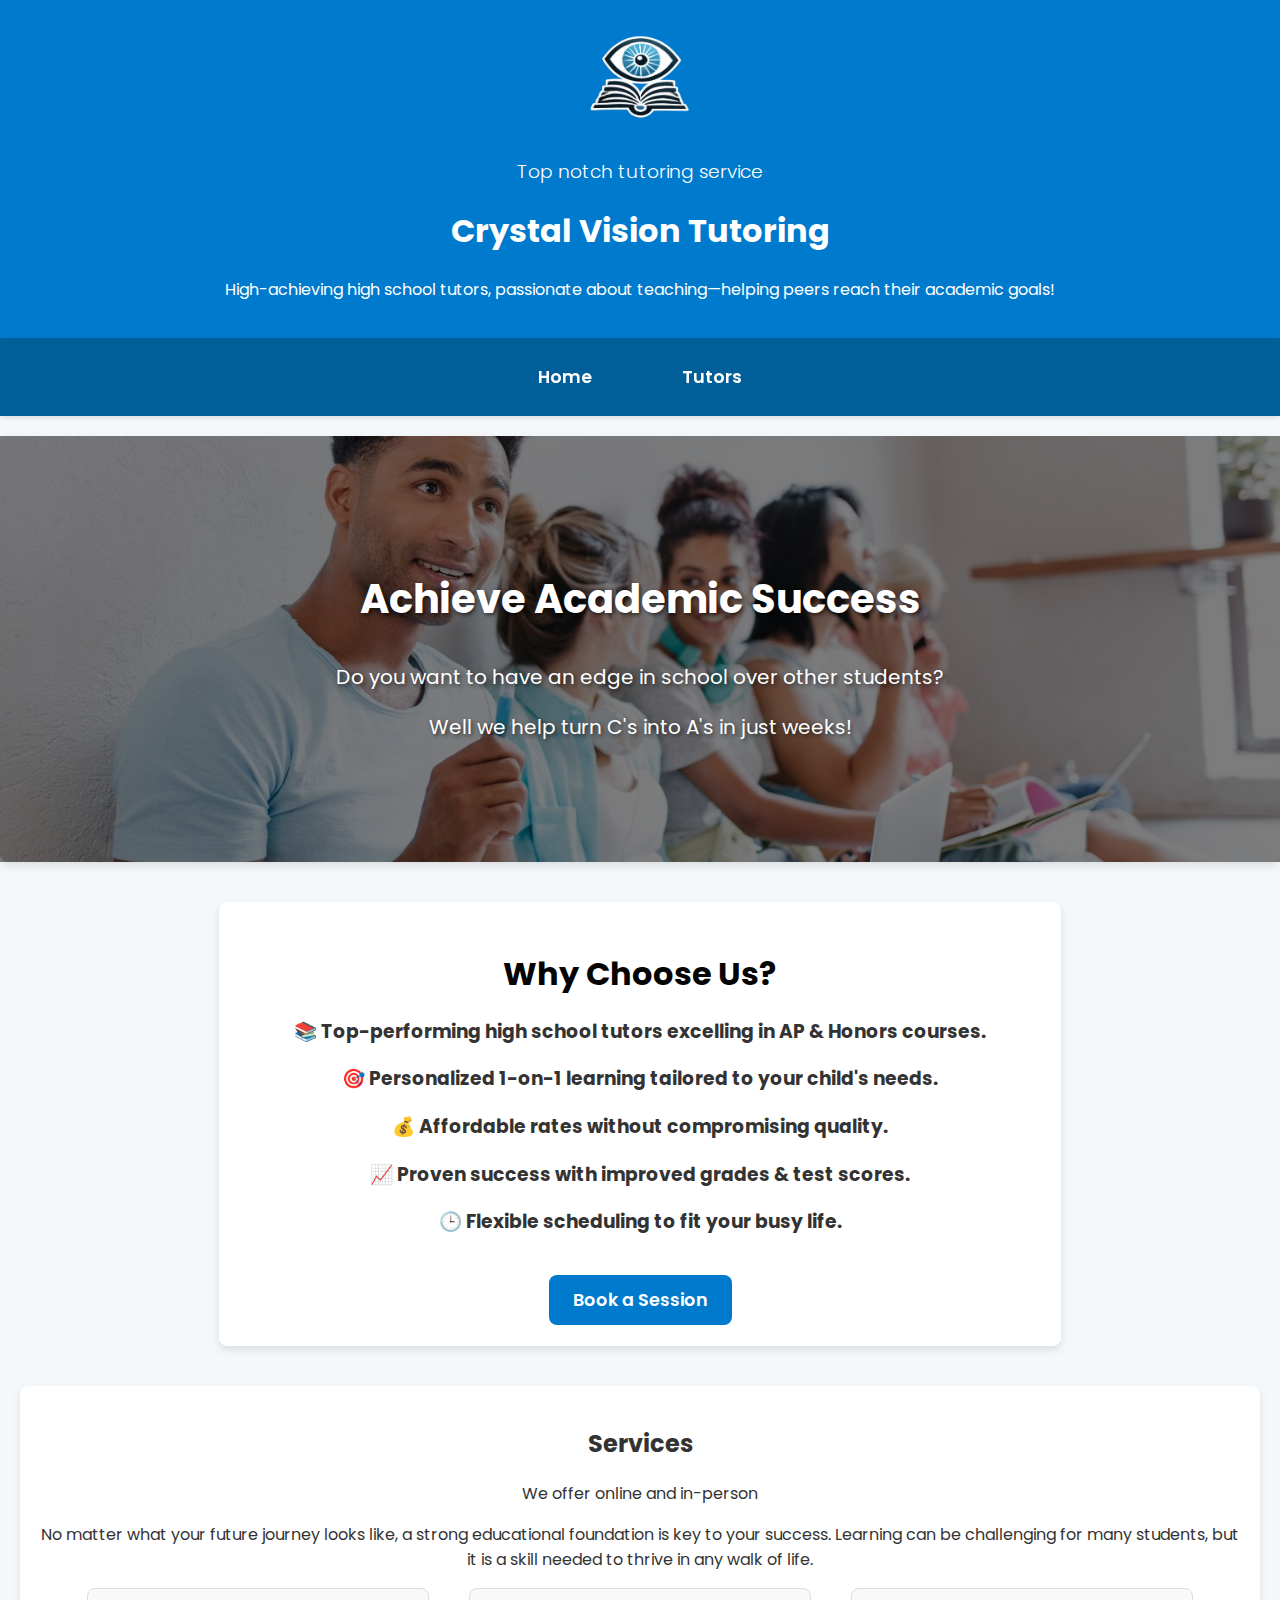
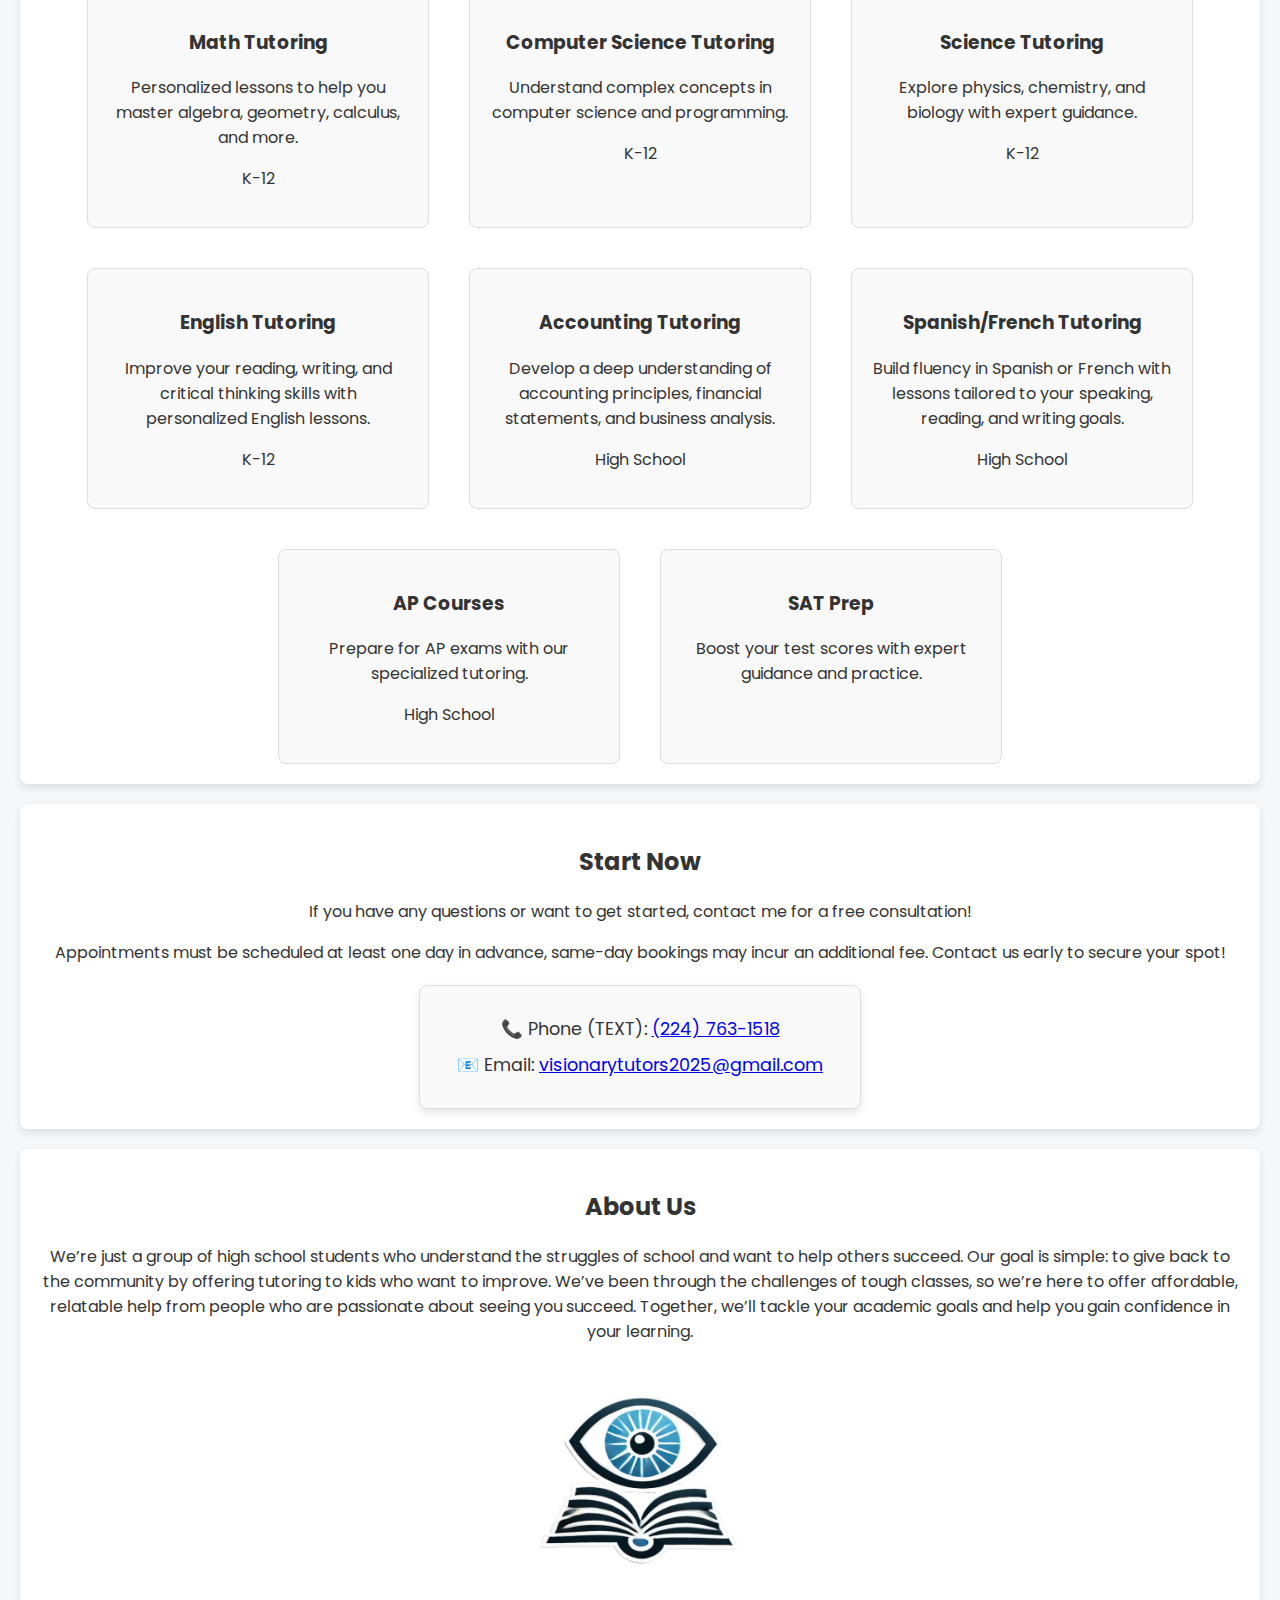
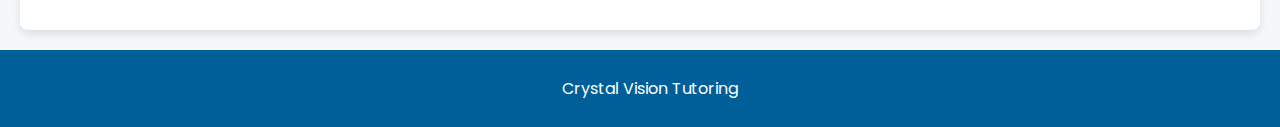
<file: index.html>
<!DOCTYPE html>
<html lang="en">
<head>
    <meta charset="UTF-8">
    <meta name="viewport" content="width=device-width, initial-scale=1.0">
    <title>Crystal Vision Tutoring</title>
    <link href="https://fonts.googleapis.com/css2?family=Poppins:wght@300;400;600&display=swap" rel="stylesheet">
    <style>
        body {
            font-family: 'Poppins', sans-serif;
            margin: 0;
            padding: 0;
            background-color: #f4f8fb;
            color: #333;
            text-align: center; 
        }

        header {
            background-color: #007ACC;
            color: white;
            padding: 20px;
            text-align: center;
        }

        header h3 {
            margin-top: 10px;
            font-weight: 300; 
        }

        nav {
            display: flex;
            justify-content: center;
            background-color: #005F99;
            position: sticky;
            top: 0;
            z-index: 1000;
            box-shadow: 0 2px 4px rgba(0, 0, 0, 0.1);
            padding: 10px 0;
        }

        nav a {
            color: white;
            padding: 16px 30px; 
            margin: 0 15px; 
            text-decoration: none;
            font-weight: 600;
            font-size: 1.1rem; 
            transition: background-color 0.3s ease, color 0.3s ease;
            border-radius: 8px; 
        }

        nav a:hover {
            background-color: #004D80;
            transform: scale(1.05);
        }

        section {
            background-color: #ffffff;
            border-radius: 8px;
            box-shadow: 0 4px 8px rgba(0, 0, 0, 0.1);
            margin: 20px auto;
            max-width: 1200px;
            padding: 20px;
            text-align: center; 
        }

        .hero {
            position: relative;
            background-image: url('studying.png');
            background-size: cover;
            background-position: center;
            color: white;
            text-shadow: 2px 2px 4px rgba(0, 0, 0, 0.6);
            padding: 100px;
            text-align: center;
        }

        .hero::before {
            content: '';
            position: absolute;
            top: 0;
            left: 0;
            width: 100%;
            height: 100%;
            background-color: rgba(0, 0, 0, 0.5);
            z-index: 0;
        }

        .hero h2{
            position: relative;
            z-index: 1;
            text-align: center; 
            font-size: 2.5rem;
        }

        .hero p{
            position: relative;
            z-index: 1;
            text-align: center; 
            font-size: 1.25rem;
        }
        @media (max-width: 768px) {
            .hero {
                padding: 50px;
            }
        }
        
        .why-choose-us {
            margin: 40px auto;
            padding: 20px;
            background-color: #ffffff;
            border: 1px solid #ffffff;
            border-radius: 8px;
            box-shadow: 0 4px 8px rgba(0, 0, 0, 0.1);
            text-align: center;
            max-width: 800px;
        }

        .why-choose-us h2 {
            color: #040404;
            font-size: 2rem;
            margin-bottom: 15px;
        }

        .why-choose-us ul {
            list-style-type: none;
            padding: 0;
        }

        .why-choose-us li {
            font-size: 1.2rem;
            padding: 10px;
        }

        .contact-container {
            display: flex;
            flex-wrap: wrap;
            gap: 20px;
            justify-content: center;
            margin-top: 20px;
        }
        .contact-details {
            flex: 1 1 300px;
            max-width: 400px;
            background-color: #f9f9f9;
            border: 1px solid #ddd;
            border-radius: 8px;
            padding: 20px;
            box-shadow: 0 4px 8px rgba(0, 0, 0, 0.1);
        }
        
        .contact-details p {
            margin: 10px 0;  
            font-size: 1.1rem;
        }

        .services {
            display: flex;
            flex-wrap: wrap;
            gap: 40px;
            justify-content: center; 
        }

        .service-card {
            flex: 1 1 calc(33.333% - 20px);
            max-width: 300px;
            min-width: 250px; 
            background-color: #f9f9f9;
            border: 1px solid #ddd;
            padding: 20px;
            text-align: center; 
            border-radius: 8px;
            transition: transform 0.3s ease, box-shadow 0.3s ease;
        }

        .service-card:hover {
            transform: translateY(-5px);
            box-shadow: 0 6px 12px rgba(0, 0, 0, 0.2);
        }

        @media (max-width: 768px) {
            .service-card {
                flex: 1 1 calc(100% - 20px);
            }
        }

        footer {
            background-color: #005F99;
            color: white;
            text-align: center;
            padding: 10px;
            position: relative;
            bottom: 0;
            width: 100%;
        }
        .cta-button {
            display: inline-block;
            background-color: #007ACC;
            color: white;
            padding: 12px 24px;
            font-size: 1.1rem;
            border: none;
            border-radius: 8px;
            text-decoration: none;
            font-weight: 600;
            transition: background-color 0.3s ease, transform 0.2s ease;
            margin-top: 20px;
        }

        .cta-button:hover {
            background-color: #005F99;
            transform: scale(1.05);
        }
    </style>
</head>
<body>
    <header>
        <img src="VisionaryLogo.png" alt="Crystal Vision Tutoring Logo" style="width:100px;height:120px;">
        <h3>Top notch tutoring service</h3>
        <h1>Crystal Vision Tutoring</h1>
        <p>High-achieving high school tutors, passionate about teaching—helping peers reach their academic goals!</p>
    </header>

    <nav>
        <a href="index.html">Home</a>
        <a href="tutors.html">Tutors</a>
    </nav>

    <section id="home" class="hero">
        <h2>Achieve Academic Success</h2>
        <p>Do you want to have an edge in school over other students?</p>
        <p>Well we help turn C's into A's in just weeks!</p>
    </section>  

    <section class="why-choose-us">
        <h2>Why Choose Us?</h2>
        <ul>
            <h3>📚 Top-performing high school tutors excelling in AP & Honors courses.</h3>
            <h3>🎯 Personalized 1-on-1 learning tailored to your child's needs.</h3>
            <h3>💰 Affordable rates without compromising quality.</h3>
            <h3>📈 Proven success with improved grades & test scores.</h3>
            <h3>🕒 Flexible scheduling to fit your busy life.</h3>
        </ul>
        <a href="#contact" class="cta-button">Book a Session</a>  
    </section>

    <section id="services">
        <h2>Services</h2>
        <p>We offer online and in-person</p>
        <p>No matter what your future journey looks like, a strong educational foundation is key to your success. Learning can be challenging for many students, but it is a skill needed to thrive in any walk of life.</p>
        <div class="services">
            <div class="service-card">
                <h3>Math Tutoring</h3>
                <p>Personalized lessons to help you master algebra, geometry, calculus, and more.</p>
                <p>K-12</p>
            </div>
            <div class="service-card">
                <h3>Computer Science Tutoring</h3>
                <p>Understand complex concepts in computer science and programming.</p>
                <p>K-12</p>
            </div>
            <div class="service-card">
                <h3>Science Tutoring</h3>
                <p>Explore physics, chemistry, and biology with expert guidance.</p>
                <p>K-12</p>
            </div>
            <div class="service-card">
                <h3>English Tutoring</h3>
                <p>Improve your reading, writing, and critical thinking skills with personalized English lessons.</p>
                <p>K-12</p>
            </div>
            <div class="service-card">
                <h3>Accounting Tutoring</h3>
                <p>Develop a deep understanding of accounting principles, financial statements, and business analysis.</p>
                <p>High School</p>
            </div>
            <div class="service-card">
                <h3>Spanish/French Tutoring</h3>
                <p>Build fluency in Spanish or French with lessons tailored to your speaking, reading, and writing goals.</p>
                <p>High School</p>
            </div>
            <div class="service-card">
                <h3>AP Courses</h3>
                <p>Prepare for AP exams with our specialized tutoring.</p>
                <p>High School</p>
            </div>
            <div class="service-card">
                <h3>SAT Prep</h3>
                <p>Boost your test scores with expert guidance and practice.</p>
            </div>
        </div>
    </section>
    <section id="contact">
        <h2>Start Now</h2>
        <p>If you have any questions or want to get started, contact me for a free consultation!</p>
        <p>Appointments must be scheduled at least one day in advance, same-day bookings may incur an additional fee. Contact us early to secure your spot!</p>
        <div class="contact-container">
            <div class="contact-details">
                <p>📞 Phone (TEXT): <a href="sms:+12247631518?&body=Hi!%20I%27m%20interested%20in%20tutoring.">(224) 763-1518</a></p>
                <p>📧 Email: <a href="mailto:visionarytutors2025@gmail.com">visionarytutors2025@gmail.com</a></p>
            </div>
        </div>
    </section>

    <section id="about">
        <h2>About Us</h2>
        <p class="ti">We’re just a group of high school students who understand the struggles of school and want to help others succeed. Our goal is simple: to give back to the community by offering tutoring to kids who want to improve. We’ve been through the challenges of tough classes, so we’re here to offer affordable, relatable help from people who are passionate about seeing you succeed. Together, we’ll tackle your academic goals and help you gain confidence in your learning.</p>
        <img src="VisionaryLogo.png" alt="Crystal Vision Tutoring Logo" style="width:200px;height:250px;display: block;margin-left: auto;margin-right: auto;">
    </section>

    <footer>
        <p> Crystal Vision Tutoring </p>
    </footer>
</body>
</html>
</file>
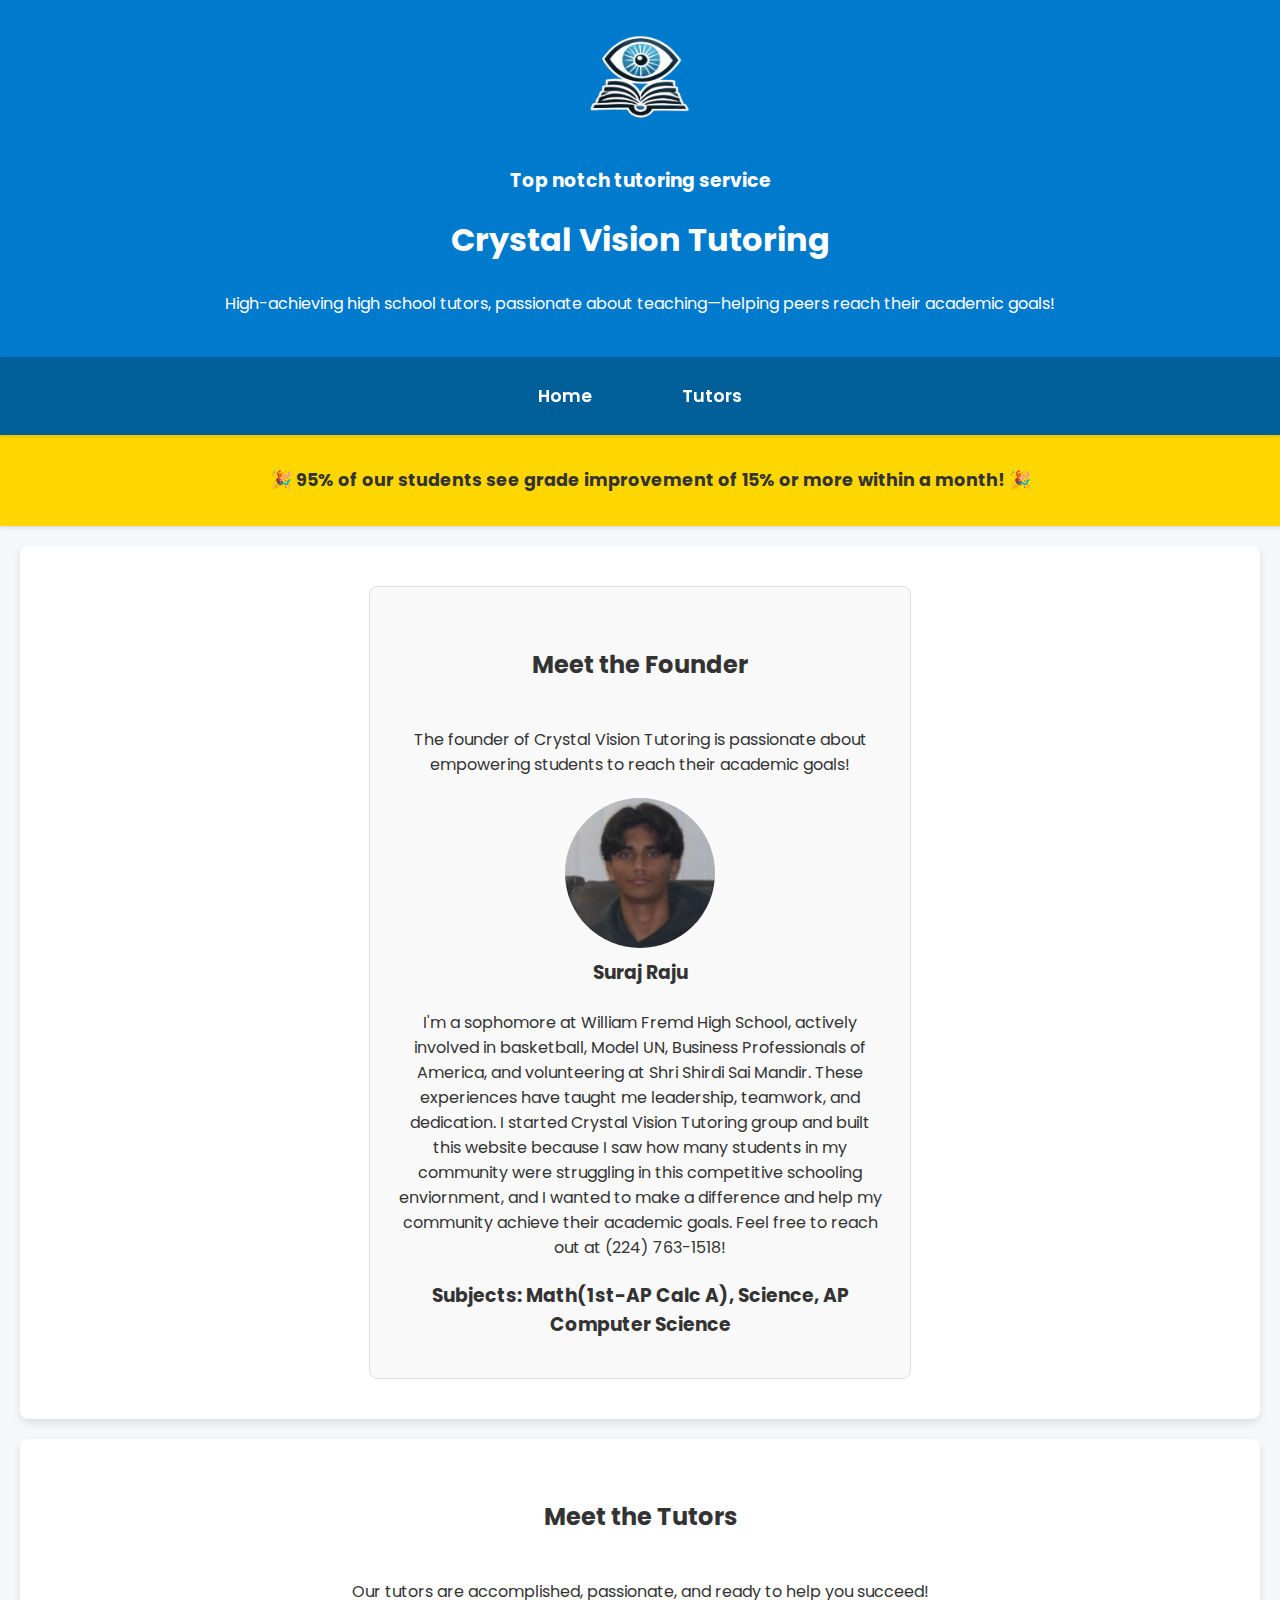
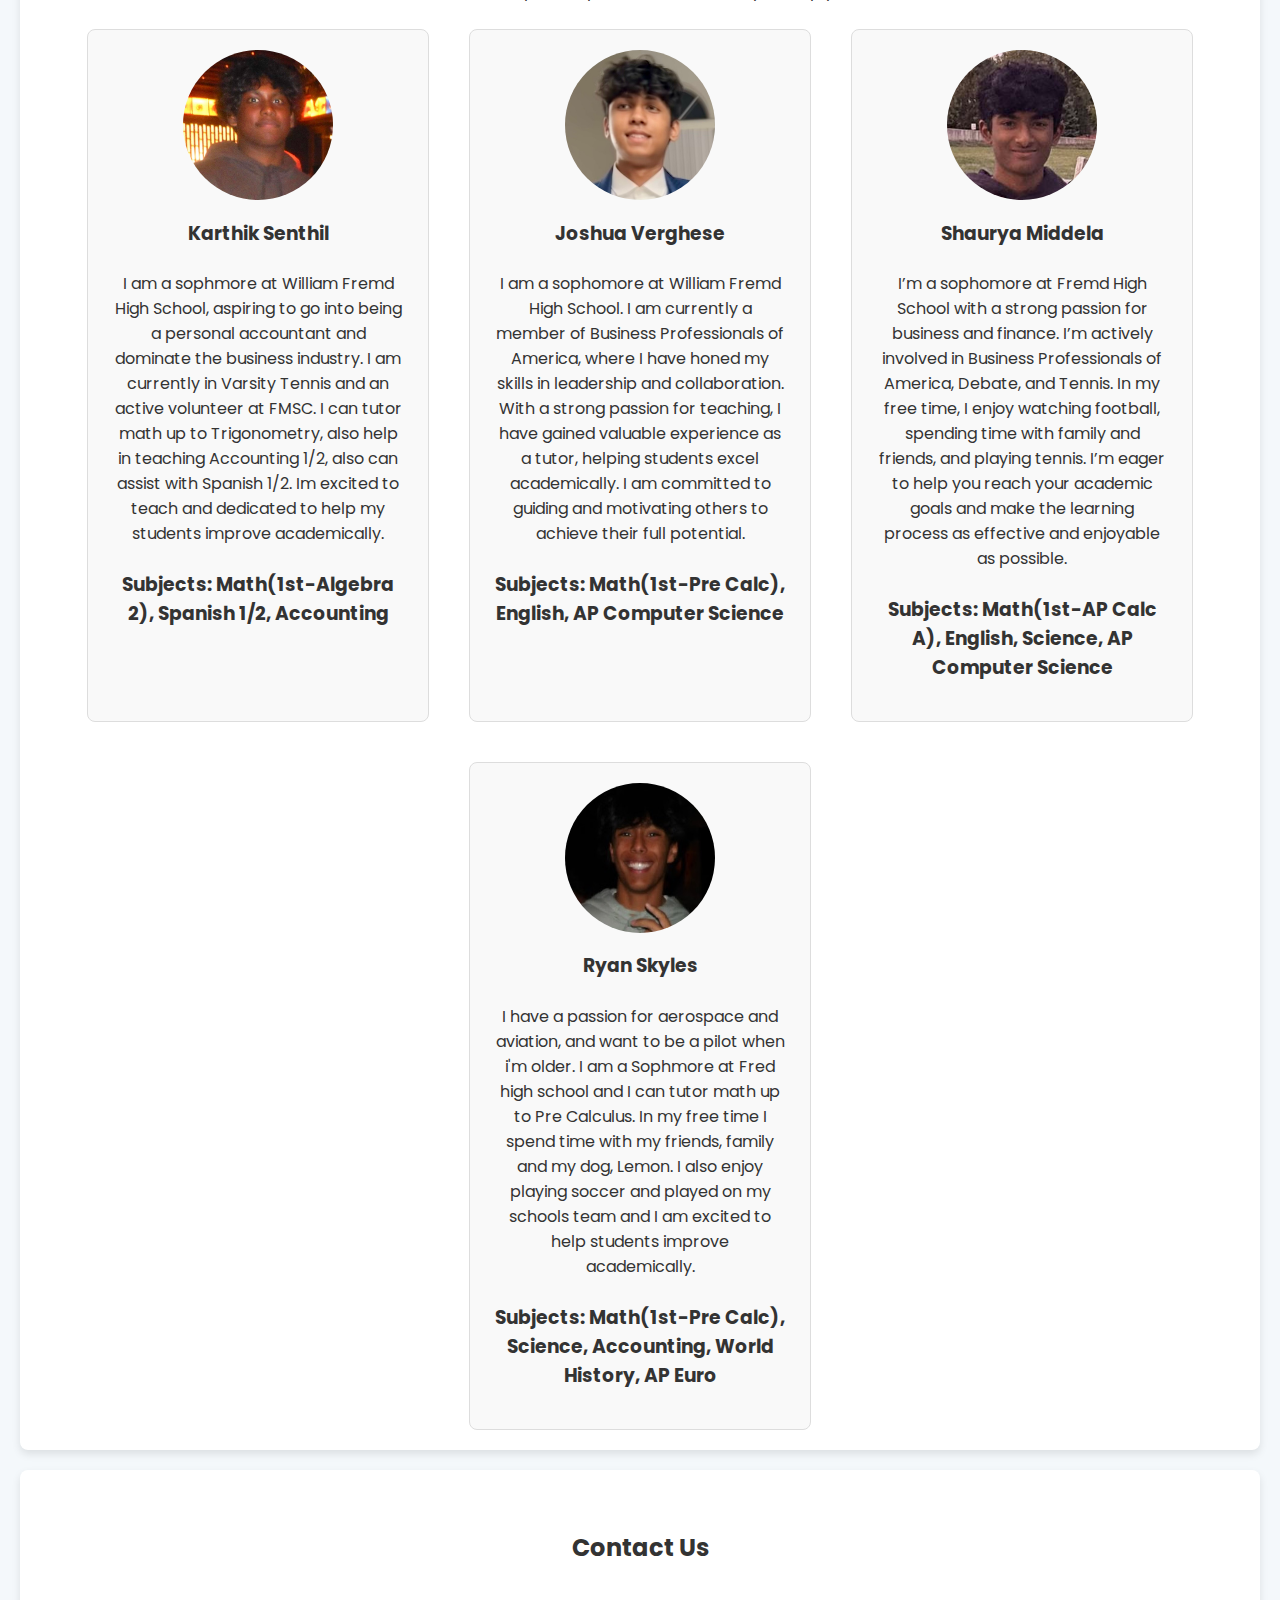
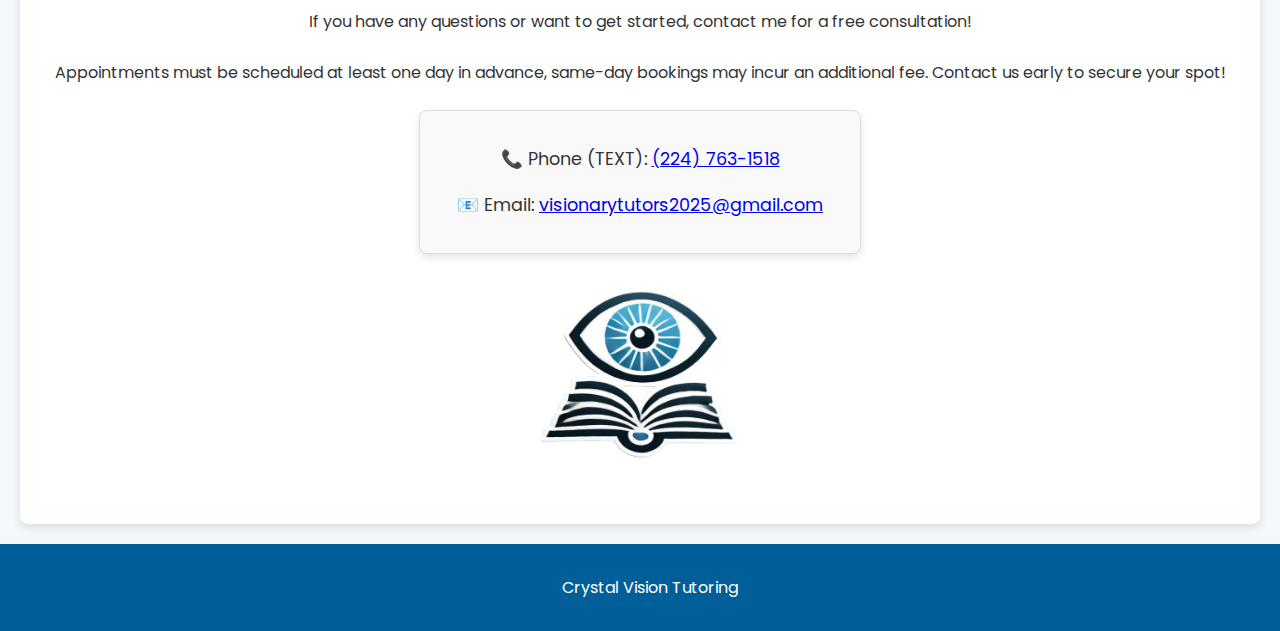
<file: tutors.html>
<!DOCTYPE html>
<html lang="en">
<head>
    <meta charset="UTF-8">
    <meta name="viewport" content="width=device-width, initial-scale=1.0">
    <title>Crystal Vision Tutoring</title>
    <link href="https://fonts.googleapis.com/css2?family=Poppins:wght@300;400;600&display=swap" rel="stylesheet">
    <style>
        body {
            font-family: 'Poppins', sans-serif;
            margin: 0;
            padding: 0;
            background-color: #f4f8fb;
            color: #333;
            text-align: center; 
        }

        header {
            background-color: #007ACC;
            color: white;
            padding: 20px;
            text-align: center;
        }

        nav {
            display: flex;
            justify-content: center;
            background-color: #005F99;
            position: sticky;
            top: 0;
            z-index: 1000;
            box-shadow: 0 2px 4px rgba(0, 0, 0, 0.1);
            padding: 10px 0;
        }

        nav a {
            color: white;
            padding: 16px 30px; 
            margin: 0 15px; 
            text-decoration: none;
            font-weight: 600;
            font-size: 1.1rem; 
            transition: background-color 0.3s ease, color 0.3s ease;
            border-radius: 8px; 
        }

        nav a:hover {
            background-color: #004D80;
            transform: scale(1.05);
        }

        section {
            background-color: #ffffff;
            border-radius: 8px;
            box-shadow: 0 4px 8px rgba(0, 0, 0, 0.1);
            margin: 20px auto;
            max-width: 1200px;
            padding: 20px;
            text-align: center; 
        }
        footer {
            background-color: #005F99;
            color: white;
            text-align: center;
            padding: 10px;
            position: relative;
            bottom: 0;
            width: 100%;
        }
        h2 {
            padding: 20px;
            text-align: center;
        }
        p{
            padding: 5px;
            text-align: center;
        }
        .notification-banner {
            background-color: #FFD700; 
            color: #333;
            text-align: center;
            padding: 10px;
            font-weight: bold;
            font-size: 1.1rem;
            position: relative;
            width: 100%;
            box-shadow: 0 2px 4px rgba(0, 0, 0, 0.1);
        }
        .tutors {
            display: flex;
            flex-wrap: wrap;
            justify-content: center;
            gap: 40px;
            margin-top: 20px;
        }
        .tutor-card {
            flex: 1 1 calc(33.333% - 20px);
            max-width: 300px;
            text-align: center;
            background-color: #f9f9f9;
            border: 1px solid #ddd;
            padding: 20px;
            border-radius: 8px;
            transition: transform 0.3s ease, box-shadow 0.3s ease;
        }
        .tutor-card:hover {
            transform: translateY(-5px);
            box-shadow: 0 6px 12px rgba(0, 0, 0, 0.2);
        }
        .tutor-card img {
            width: 150px;
            height: 150px;
            border-radius: 50%;
            display: block;
            margin: 0 auto;
        }
        @media (max-width: 768px) {
            .tutor-card {
                flex: 1 1 calc(100% - 20px);
            }
        }
        .contact-container {
            display: flex;
            flex-wrap: wrap;
            gap: 20px;
            justify-content: center;
            margin-top: 20px;
        }
        .contact-details {
            flex: 1 1 300px;
            max-width: 400px;
            background-color: #f9f9f9;
            border: 1px solid #ddd;
            border-radius: 8px;
            padding: 20px;
            box-shadow: 0 4px 8px rgba(0, 0, 0, 0.1);
        }

        .contact-details p {
            margin: 10px 0;  
            font-size: 1.1rem;
        }

        #founder {
            display: flex;
            flex-direction: row;
            justify-content: center; 
            align-items: center;
            gap: 40px;
            padding: 40px 20px;
            text-align: center;
        }

        #founder .tutor-card {
            max-width: 500px;
            flex: 1 1 45%;
            text-align: center; 
        }

        #founder .tutor-card h3 {
            text-align: center; 
            margin-top: 10px;
        }

        #founder .tutor-card p {
            text-align: center; 
            margin-top: 10px;
        }
    </style>
</head>
<body>
    <header>
        <img src="VisionaryLogo.png" alt="Crystal Vision Tutoring Logo" style="width:100px;height:120px;">
        <h3>Top notch tutoring service</h3>
        <h1>Crystal Vision Tutoring</h1>
        <p>High-achieving high school tutors, passionate about teaching—helping peers reach their academic goals!</p>
    </header>

    <nav>
        <a href="index.html">Home</a>
        <a href="tutors.html">Tutors</a>
    </nav>

    <div class="notification-banner">
        <p>🎉 95% of our students see grade improvement of 15% or more within a month! 🎉</p>
    </div>
    
    <section id="founder">
        <div class="tutor-card">
            <h2>Meet the Founder</h2>
            <p>The founder of Crystal Vision Tutoring is passionate about empowering students to reach their academic goals!</p>
            <div>
                <img src="Tutors Imgs/suraj.png" alt="Founder: Suraj Raju" style="width: 150px; height: 150px; border-radius: 50%; display: block; margin: 0 auto;">
            </div>
            <h3>Suraj Raju</h3>
            <p>I'm a sophomore at William Fremd High School, actively involved in basketball, Model UN, Business Professionals of America, and volunteering at Shri Shirdi Sai Mandir. These experiences have taught me leadership, teamwork, and dedication. I started Crystal Vision Tutoring group and built this website because I saw how many students in my community were struggling in this competitive schooling enviornment, and I wanted to make a difference and help my community achieve their academic goals. Feel free to reach out at (224) 763-1518!</p>
            <h3>Subjects: Math(1st-AP Calc A), Science, AP Computer Science</h3>
        </div>
    </section>

    <section id="tutors">
        <h2>Meet the Tutors</h2>
        <p>Our tutors are accomplished, passionate, and ready to help you succeed!</p>
        <div class="tutors">
            <div class="tutor-card">
                <img src="Tutors Imgs/karthik.png" alt="Tutor 5">
                <h3>Karthik Senthil</h3>
                <p>I am a sophmore at William Fremd High School, aspiring to go into being a personal accountant and dominate the business industry. I am currently in Varsity Tennis and an active volunteer at FMSC. I can tutor math up to Trigonometry, also help in teaching Accounting 1/2, also can assist with Spanish 1/2. Im excited to teach and dedicated to help my students improve academically.</p>
                <h3>Subjects: Math(1st-Algebra 2), Spanish 1/2, Accounting</h3>
            </div>
            <div class="tutor-card">
                <img src="Tutors Imgs/josh.png" alt="Tutor 2">
                <h3>Joshua Verghese</h3>
                <p>I am a sophomore at William Fremd High School. I am currently a member of Business Professionals of America, where I have honed my skills in leadership and collaboration. With a strong passion for teaching, I have gained valuable experience as a tutor, helping students excel academically. I am committed to guiding and motivating others to achieve their full potential.</p>
                <h3>Subjects: Math(1st-Pre Calc), English, AP Computer Science</h3>
            </div>
            <div class="tutor-card">
                <img src="Tutors Imgs/shauryam.png" alt="Tutor 3">
                <h3>Shaurya Middela</h3>
                <p>I’m a sophomore at Fremd High School with a strong passion for business and finance. I’m actively involved in Business Professionals of America, Debate, and Tennis. In my free time, I enjoy watching football, spending time with family and friends, and playing tennis. I’m eager to help you reach your academic goals and make the learning process as effective and enjoyable as possible. </p>
                <h3>Subjects: Math(1st-AP Calc A), English, Science, AP Computer Science</h3>
            </div>
            <div class="tutor-card">
                <img src="Tutors Imgs/ryan.png" alt="Tutor 7">
                <h3>Ryan Skyles</h3>
                <p>I have a passion for aerospace and aviation, and want to be a pilot when i'm older. I am a Sophmore at Fred high school and I can tutor math up to Pre Calculus. In my free time I spend time with my friends, family and my dog, Lemon. I also enjoy playing soccer and played on my schools team and I am excited to help students improve academically.</p>
                <h3>Subjects: Math(1st-Pre Calc), Science, Accounting, World History, AP Euro</h3>
            </div>
        </div>
    </section>

    <section id="contact">
        <h2>Contact Us</h2>
        <p>If you have any questions or want to get started, contact me for a free consultation!</p>
        <p>Appointments must be scheduled at least one day in advance, same-day bookings may incur an additional fee. Contact us early to secure your spot!</p>
        <div class="contact-container">
            <div class="contact-details">
                <p>📞 Phone (TEXT): <a href="tel:+12247631518">(224) 763-1518</a></p>
                <p>📧 Email: <a href="mailto:visionarytutors2025@gmail.com">visionarytutors2025@gmail.com</a></p>
            </div>
        </div>
        <img src="VisionaryLogo.png" alt="Crystal Vision Tutoring Logo" style="width:200px;height:250px;display: block;margin-left: auto;margin-right: auto;">
    </section>

    <footer>
        <p> Crystal Vision Tutoring </p>
    </footer>
</body>
</html>
</file>
